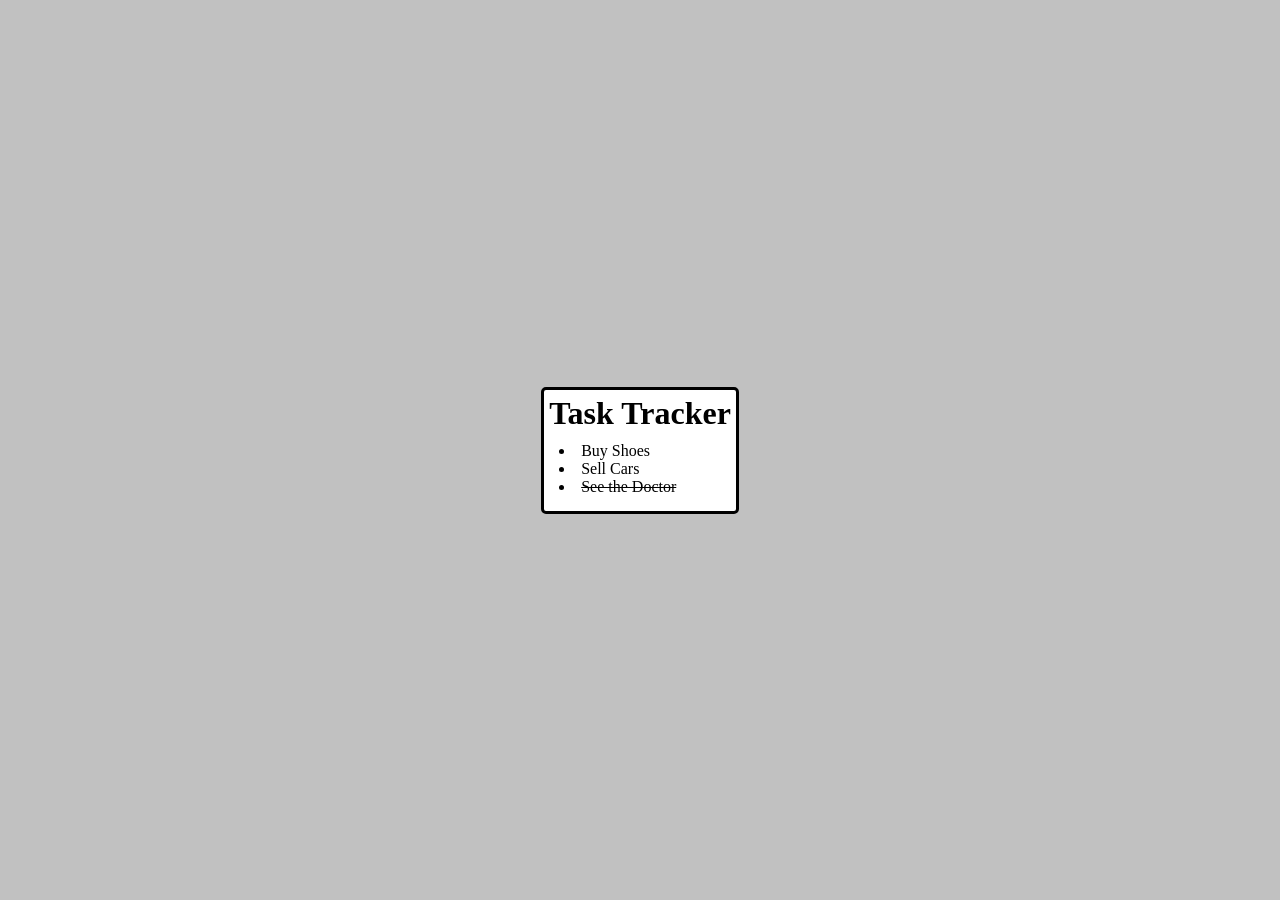
<file: S02 - Web Development/A01/index.html>
<!DOCTYPE html>
<html lang="pt-BR">
<head>
    <title>First Website</title>
    <link rel="icon" href="#">
    <link rel="stylesheet" href="stylesheet.css">
</head>
<body>
    <main>
        <header>
            <h1>Task Tracker</h1>
        </header>
        <div class="content">
            <ul>
                <li>Buy Shoes</li>
                <li>Sell Cars</li>
                <li><s>See the Doctor</s></li>
            </ul>
        </div>
    </main>
</body>
</html>
</file>
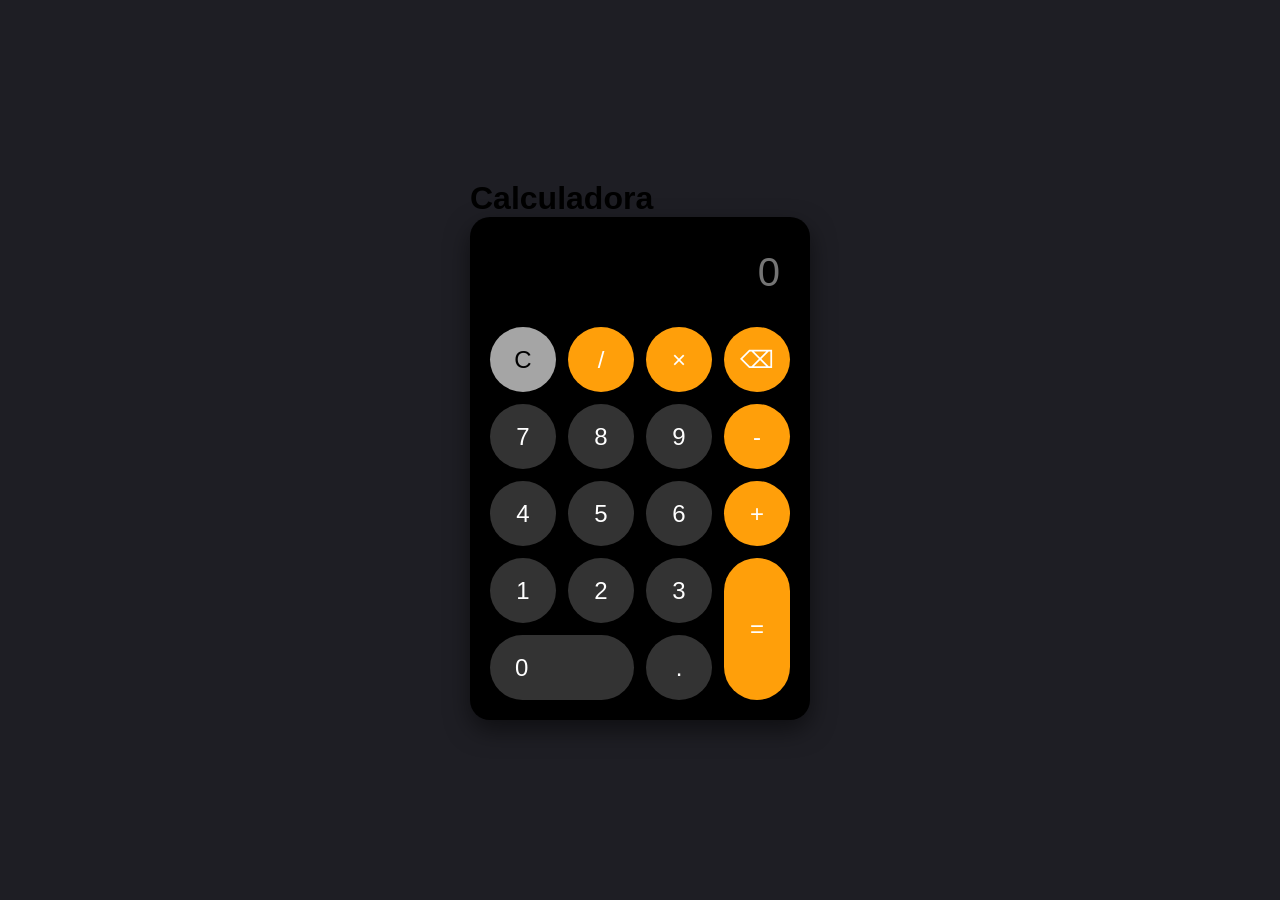
<file: S02 - Web Development/Class_02 - Git Commands Basics/index.html>
<!DOCTYPE html>
<html lang="pt-BR">
<head>
    <meta charset="UTF-8">
    <meta name="viewport" content="width=device-width, initial-scale=1.0">
    <title>Calculadora Neon v0.0.2</title>
    <link rel="stylesheet" href="style.css">
</head>
<body>

    <!-- CONTAINER PRINCIPAL PARA O NOVO DESIGN -->
    <div class="app-container">
        <h1 class="app-title">Calculadora</h1>
        
        <div class="calculator">
            <!-- Tela de Exibição -->
            <input type="text" id="display" readonly placeholder="0">

            <!-- Botões -->
            <div class="buttons">
                <button class="btn clear" onclick="clearDisplay()">C</button>
                <button class="btn operator" onclick="appendOperator('/')">/</button>
                <button class="btn operator" onclick="appendOperator('*')">×</button>
                <button class="btn operator" onclick="deleteLast()">⌫</button>

                <button class="btn" onclick="appendNumber('7')">7</button>
                <button class="btn" onclick="appendNumber('8')">8</button>
                <button class="btn" onclick="appendNumber('9')">9</button>
                <button class="btn operator" onclick="appendOperator('-')">-</button>

                <button class="btn" onclick="appendNumber('4')">4</button>
                <button class="btn" onclick="appendNumber('5')">5</button>
                <button class="btn" onclick="appendNumber('6')">6</button>
                <button class="btn operator" onclick="appendOperator('+')">+</button>

                <button class="btn" onclick="appendNumber('1')">1</button>
                <button class="btn" onclick="appendNumber('2')">2</button>
                <button class="btn" onclick="appendNumber('3')">3</button>
                <button class="btn equal" onclick="calculate()">=</button>

                <button class="btn zero" onclick="appendNumber('0')">0</button>
                <button class="btn" onclick="appendNumber('.')">.</button>
            </div>
        </div>
    </div>

    <script src="script.js"></script>
</body>
</html>
</file>
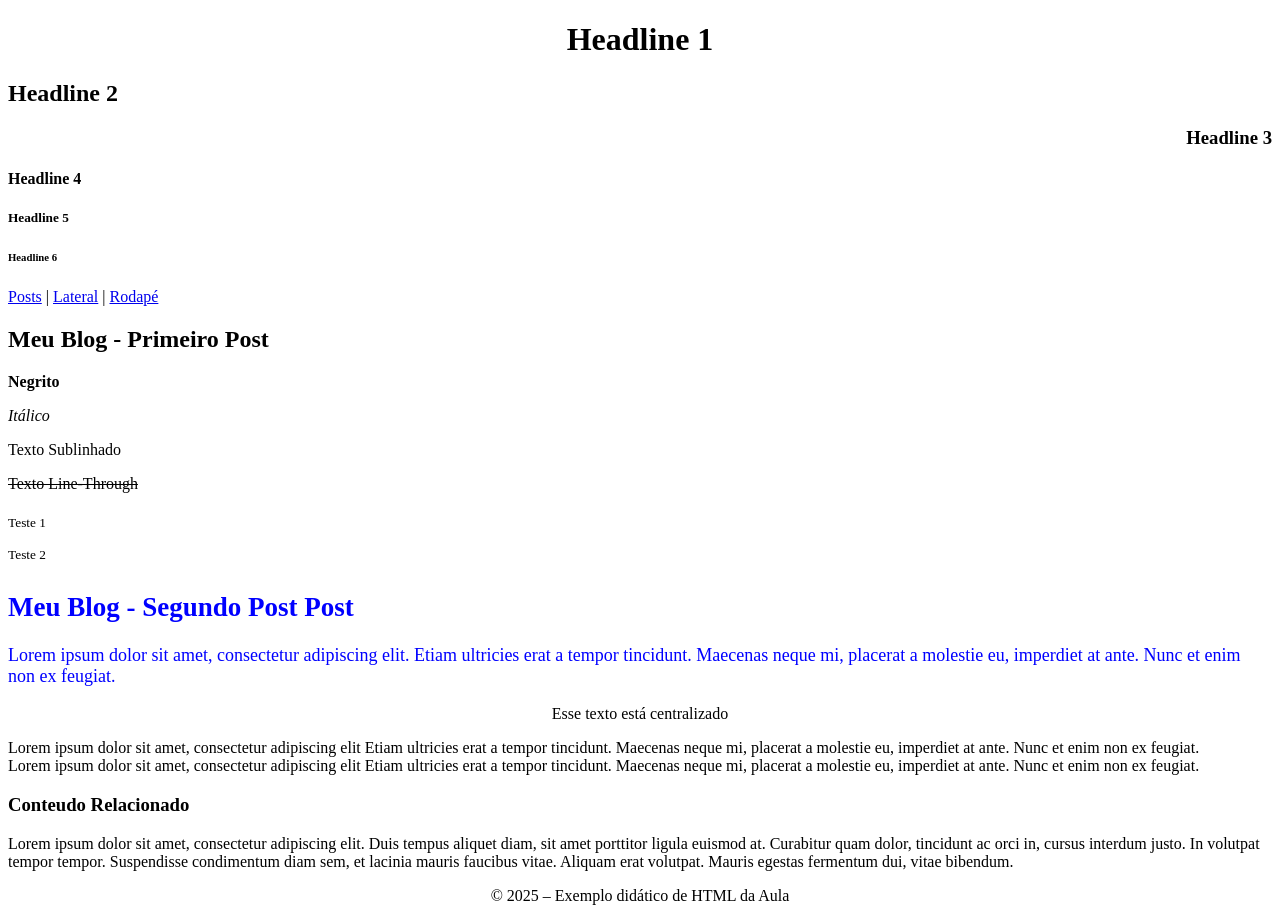
<file: S02 - Web Development/Class_03 - Basic HTML/index.html>
<!DOCTYPE html>
<html lang="en">
<head>
    <meta charset="UTF-8">
    <meta name="viewport" content="width=device-width, initial-scale=1.0">
    <title>Tarefa 03</title>
</head>
<body>
    <header>
        <h1 align="center">Headline 1</h1>
        <h2 align="left">Headline 2</h2>
        <h3 align="right">Headline 3</h3>
        <h4>Headline 4</h4>
        <h5>Headline 5</h5>
        <h6>Headline 6</h6>
    </header>
    <nav>
        <p><a href="#posts">Posts</a> | <a href="#lateral">Lateral</a> | <a href="#rodape">Rodapé</a></p>
    </nav>
    <section id="posts">
        <article class="post">
            <header>
                <h2>Meu Blog - Primeiro Post</h2>
            </header>
            <p><strong> Negrito </strong></p>
            <p><em>Itálico</em></p>
            <p style="text-decoration: underline;"></p>Texto Sublinhado</p>
            <p style="text-decoration: line-through;">Texto Line-Through</p>
            <p><sub>Teste 1</sub></p>
            <p><sup>Teste 2</sup></p>
        </article>
        <article class="post" style="font-size: large; color: blue;">
            <header>
                <h2>Meu Blog - Segundo Post Post</h2>
            </header>
            <p>Lorem ipsum dolor sit amet, consectetur adipiscing elit. Etiam ultricies erat a tempor tincidunt. Maecenas neque mi, placerat a molestie eu, imperdiet at ante. Nunc et enim non ex feugiat.</p>
        </article>
    </section>
    <div class="center" style="text-align: center;">Esse texto está centralizado</div>
    <p style=" text-align: justify;">
        Lorem ipsum dolor sit amet, consectetur adipiscing elit
        Etiam ultricies erat a tempor tincidunt.
        Maecenas neque mi, placerat a molestie eu, imperdiet at ante.
        Nunc et enim non ex feugiat.
        <br>
        Lorem ipsum dolor sit amet, consectetur adipiscing elit
        Etiam ultricies erat a tempor tincidunt.
        Maecenas neque mi, placerat a molestie eu, imperdiet at ante.
        Nunc et enim non ex feugiat.
    </p>
    <aside id="lateral">
        <h3>Conteudo Relacionado</h3>
        <p>
            Lorem ipsum dolor sit amet, consectetur adipiscing elit. 
            Duis tempus aliquet diam, sit amet porttitor ligula euismod at.
            Curabitur quam dolor, tincidunt ac orci in, cursus interdum justo.
            In volutpat tempor tempor. Suspendisse condimentum diam sem, et lacinia mauris faucibus vitae.
            Aliquam erat volutpat. Mauris egestas fermentum dui, vitae bibendum.
        </p>
    </aside>
    <footer id="rodape">
        <p style="text-align: center;"> &copy; 2025 – Exemplo didático de HTML da Aula </p>
    </footer>
</body>
</html>
</file>
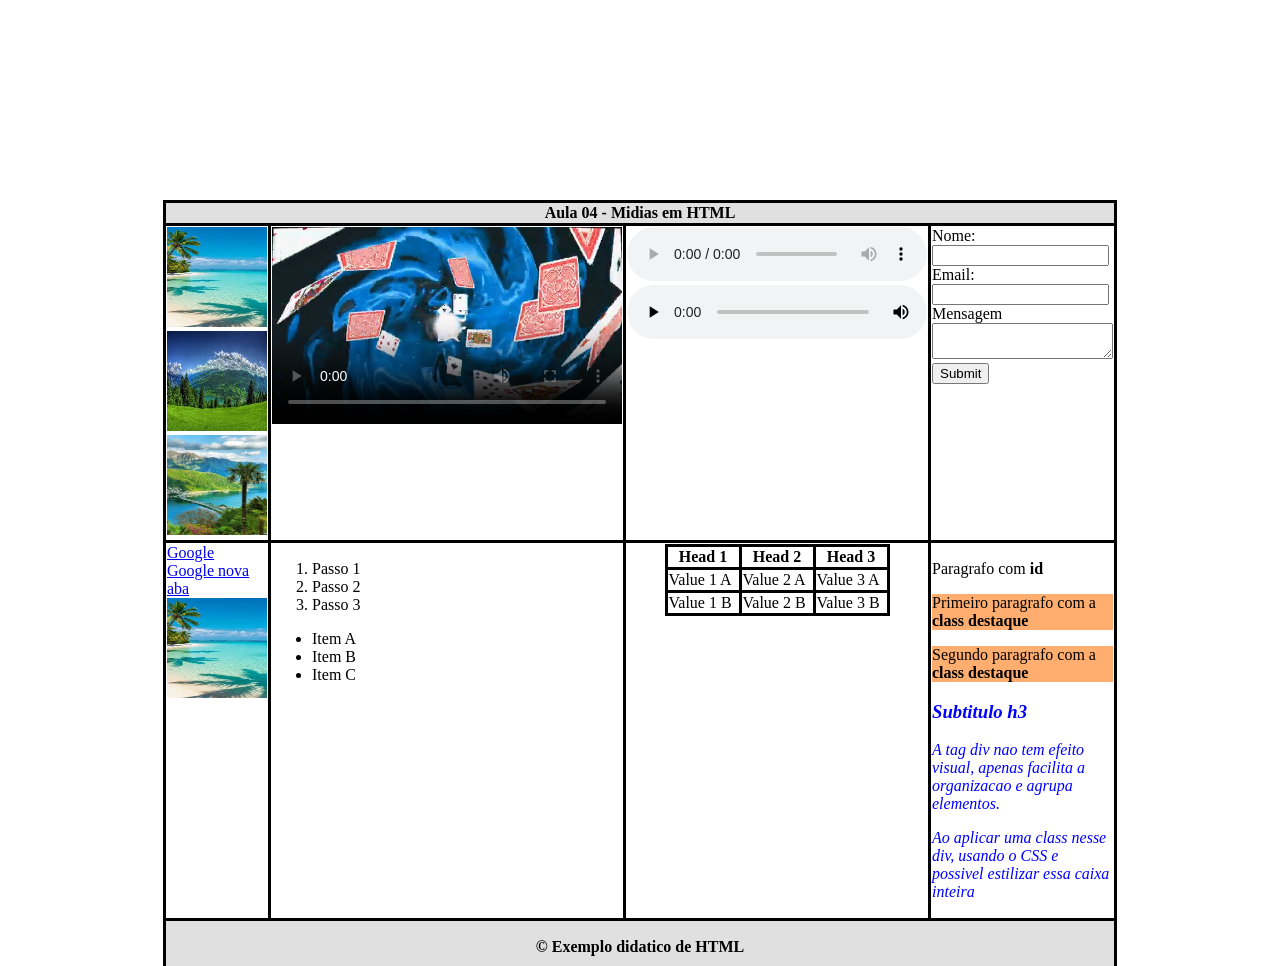
<file: S02 - Web Development/Class_04 - Elements HTML/index.html>
<!DOCTYPE html>
<html lang="en">
<head>
    <meta charset="UTF-8">
    <meta name="viewport" content="width=device-width, initial-scale=1.0">
    <style>
        body{
            max-height: 100vh;
        }
        table{
            width: 75%;
            border-collapse: collapse;
            margin: auto;
            margin-top: 200px;
            
        }
        #tableObjetivo{
            margin-top: auto;
        }
        th, td{
            vertical-align: top;
            align-items: center;
            justify-content: center;
            border: 3px solid black;
            width: 25%;
        }
        .header-footer {
            background-color: #e0e0e0;
            text-align: center;
            font-weight: bold;
        }
        .destaque {
            background-color: #ffae6f;
        }
        .divconteiner{
            font-style: oblique;
            color: blue;
        }
    </style>
    <title>Medias_HTML</title>
</head>
<body>
    <table>
        <thead>
            <tr>
                <th class="header-footer" colspan="4" text-align="center">Aula 04 - Midias em HTML</th>
            </tr>
        </thead>
        <tbody>
            <tr>
                <td>
                <div id="objetivo1">
                        <img src="img1.jfif" alt="imagem1" width="100px" height="100px">
                        <img src="img2.jfif" alt="imagem2" width="100px" height="100px"><br>
                        <img src="img3.jfif" alt="imagem3" width="100px" height="100px">
                    </div> 
                </td>
                <td>
                    <div id="objetivo2">
                        <video src="videoplayback.mp4" poster="thumbVideo.png" controls width="350px"></video>
                    </div>
                </td>
                <td>   
                    <div id="objetivo3">
                        <audio controls src="mp3.mp3">O seu navegador nao suporta audios</audio>
                        <audio controls src="Balatro - Short Trailer.ogg">O seu navegador nao suporta audios</audio>
                    </div>
                </td>
                <td>    
                    <div id="objetivo4">
                        <form action="#">
                            <label for="nome">Nome:</label>
                            <input type="text" name="nome" id="nome"><br>
                            <label for="email">Email:</label>
                            <input type="text"name="email" id="email"><br>
                            <label for="message">Mensagem</label>
                            <textarea name="message" id="message"></textarea><br>
                            <button type="submit">Submit</button>
                        </form>
                    </div>
                </td>
            </tr>
            <tr>
                <td>
                    <div id="objetivo5">
                        <a href="https://www.google.com/?hl=pt_br">Google</a><br>
                        <a href="https://www.google.com/?hl=pt_br" target="_blank">Google nova aba</a><br>
                        <a href="https://www.google.com/?hl=pt_br"><img src="img1.jfif" width="100px" height="100px"></a>
                    </div>
                </td>
                <td>
                    <div id="objetivo6">
                        <ol>
                            <li>Passo 1</li>
                            <li>Passo 2</li>
                            <li>Passo 3</li>
                        </ol>
                        <ul>
                            <li>Item A</li>
                            <li>Item B</li>
                            <li>Item C</li>
                        </ul>
                    </div>
                </td>
                <td>
                    <div id="objetivo7">
                        <table id="tableObjetivo">
                            <tr>
                                <th>Head 1</th>
                                <th>Head 2</th>
                                <th>Head 3</th>
                            </tr>
                            <tr>
                                <td>Value 1 A</td>
                                <td>Value 2 A</td>
                                <td>Value 3 A</td>
                            </tr>
                            <tr>
                                <td>Value 1 B</td>
                                <td>Value 2 B</td>
                                <td>Value 3 B</td>
                            </tr>
                        </table>
                    </div>
                </td>
                <td>
                    <div id="objetivo8">
                        <p id="introducao">Paragrafo com <strong>id</strong></p>
                        <p class="destaque"> Primeiro paragrafo com a <strong>class destaque</strong></p>
                        <p class="destaque"> Segundo paragrafo com a <strong>class destaque</strong></p>
                    </div>
                    <div class="divconteiner">
                        <h3>Subtitulo h3</h3>
                        <p>A tag div nao tem efeito visual, apenas facilita a organizacao e agrupa elementos.</p>
                        <p>Ao aplicar uma class nesse div, usando o CSS e possivel estilizar essa caixa inteira</p>
                    
                    </div>
                </td>
            </tr>    
        </tbody>
        <tfoot>
            <tr>
                <td class="header-footer" colspan="4" text-align="center">
                    <p >&copy; Exemplo didatico de HTML</p>
                </td>
            </tr>    
        </tfoot>  
    </table>
</body>
</html>
</file>
<file: S02 - Web Development/A01/stylesheet.css>
*{
    margin: 0;
    padding: 0;
    box-sizing: border-box;
}

ul {
    list-style-position: inside;
    padding-right: 5px;
}


body{
    display: flex;
    flex-direction: column;
    justify-content: center;
    align-items: center;
    background-color: rgb(193, 193, 193);
    width: 100%;
    min-height: 100vh;
}

main{
    margin: auto;
    border: solid;
    border-radius: 5px;
    background-color: white;
    padding: 5px;
}

.content{
    margin: 10px;
    /* border: solid; */
}
</file>
<file: S02 - Web Development/Class_02 - Git Commands Basics/style.css>
* {
    margin: 0;
    padding: 0;
    box-sizing: border-box;
    font-family: 'Segoe UI', Tahoma, Geneva, Verdana, sans-serif;
}

body {
    display: flex;
    justify-content: center;
    align-items: center;
    min-height: 100vh;
    background-color: #1e1e24;
}

.calculator {
    background-color: #000000;
    padding: 20px;
    border-radius: 20px;
    box-shadow: 0px 10px 25px rgba(0, 0, 0, 0.5);
    width: 340px;
}

#display {
    width: 100%;
    height: 70px;
    background-color: #000000;
    border: none;
    outline: none;
    text-align: right;
    padding: 10px;
    font-size: 2.5rem;
    color: #ffffff;
    margin-bottom: 20px;
}

.buttons {
    display: grid;
    grid-template-columns: repeat(4, 1fr);
    gap: 12px;
}

.btn {
    height: 65px;
    border-radius: 50%;
    border: none;
    font-size: 1.5rem;
    font-weight: 500;
    cursor: pointer;
    background-color: #333333;
    color: #ffffff;
    transition: background-color 0.2s ease;
}

.btn:hover {
    background-color: #444444;
}

.btn.operator {
    background-color: #ff9f0a;
    color: #ffffff;
}

.btn.operator:hover {
    background-color: #cc7f08;
}

.btn.clear {
    background-color: #a5a5a5;
    color: #000000;
}

.btn.clear:hover {
    background-color: #8e8e8e;
}

.btn.equal {
    grid-row: span 2;
    height: 142px;
    border-radius: 35px;
    background-color: #ff9f0a;
}

.btn.equal:hover {
    background-color: #cc7f08;
}

.btn.zero {
    grid-column: span 2;
    border-radius: 35px;
    text-align: left;
    padding-left: 25px;
}
</file>
